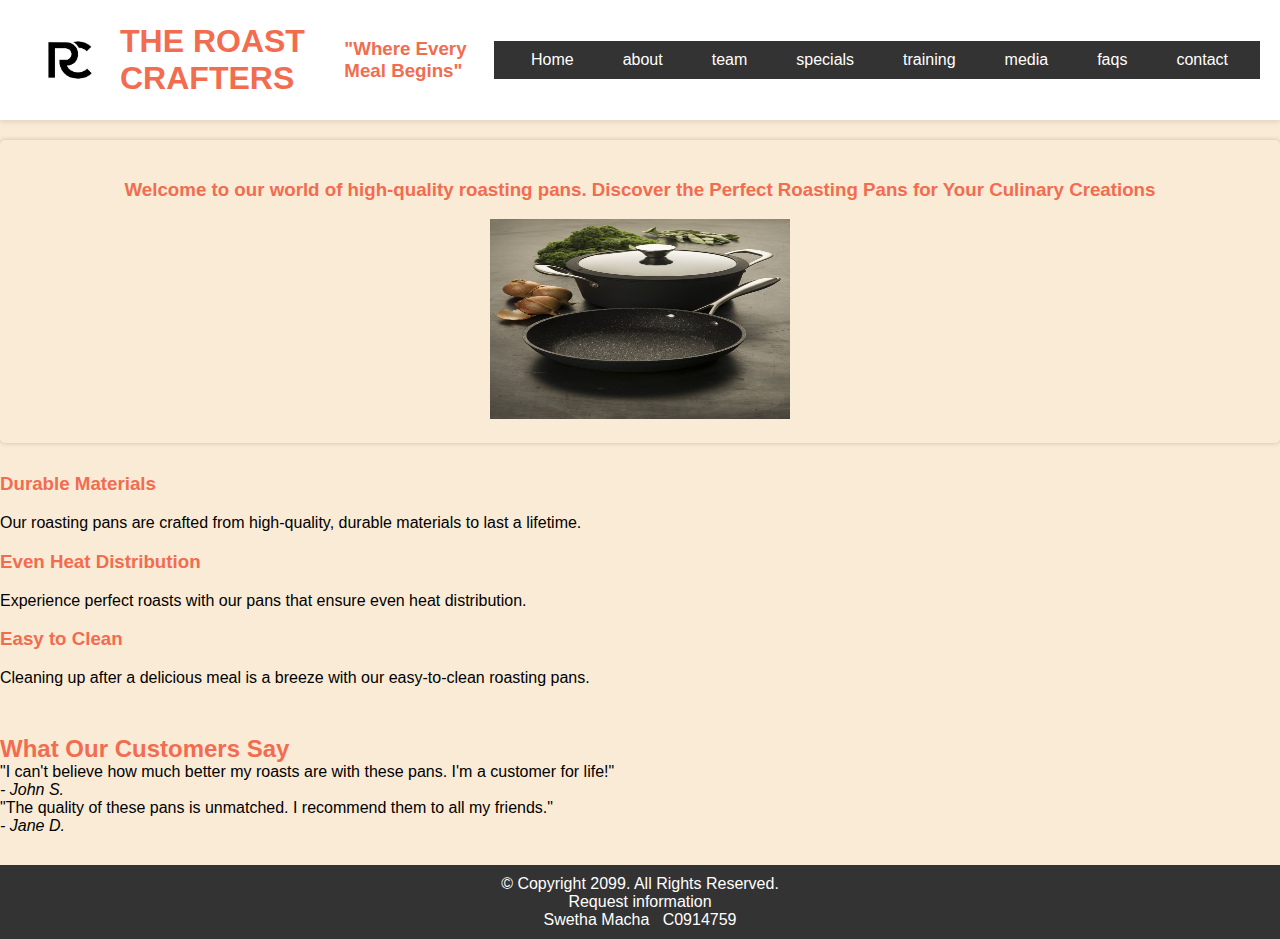
<file: index.html>
<!DOCTYPE html>
<!-- Created by [Swetha Macha], Student Number: [C0914759] -->
<html lang="en">
<head>
    <meta charset="UTF-8">
    <meta name="viewport" content="width=device-width, initial-scale=1.0">
    <title>Your Roasting Pans</title>
    <link rel="stylesheet" href="CSS/index.css"> <!-- Link to your CSS file for styling -->
</head>

<body>
 
    <header>
        <div class="logo-container">
            <a href="index.html">
                <img src="Images/rc.jpeg" alt="Roast Crafters Logo">
            </a>
        </div>
        <h1>THE ROAST CRAFTERS</h1>
		<h3>"Where Every Meal Begins"</h3>
       
        <nav>
            <ul class="horizontal-menu">
                <li><a href="index.html">Home</a></li>
				<li><a href="about.html">about</a></li>
                <li><a href="team.html">team</a></li>
				<li><a href="specials.html">specials</a></li>
				<li><a href="training.html">training</a></li>
				<li><a href="media.html">media</a></li>
				<li><a href="faqs.html">faqs</a></li>
                <li><a href="contact.html">contact</a></li>
            </ul>
        </nav>
    </header>
    
	    <main>
        <h3>Welcome to our world of high-quality roasting pans. Discover the Perfect Roasting Pans for Your Culinary Creations</h3>
		
        
        <img src="Images/cooker.jpg" alt="Roasting Pan" width="300" height="200">
        </main>
    <section class="hero">
       
        
        
    </section>
	

    <section class="features">
        <div class="feature">
            
            <h3>Durable Materials</h3>
            <p>Our roasting pans are crafted from high-quality, durable materials to last a lifetime.</p>
        </div>
        <div class="feature">
            
            <h3>Even Heat Distribution</h3>
            <p>Experience perfect roasts with our pans that ensure even heat distribution.</p>
        </div>
        <div class="feature">
          
            <h3>Easy to Clean</h3>
            <p>Cleaning up after a delicious meal is a breeze with our easy-to-clean roasting pans.</p>
        </div>
    </section>
<br>
    <section class="testimonials">
        <h2>What Our Customers Say</h2>
        <div class="testimonial">
            <p>"I can't believe how much better my roasts are with these pans. I'm a customer for life!"</p>
            <p><em>- John S.</em></p>
        </div>
        <div class="testimonial">
            <p>"The quality of these pans is unmatched. I recommend them to all my friends."</p>
            <p><em>- Jane D.</em></p>
        </div>
    </section>

    <footer>
    <p>
        &copy; Copyright 2099. All Rights Reserved.<br>
        <a href="mailto:info@roastcrafters.com">Request information</a><br>
        Swetha Macha&nbsp;&nbsp; C0914759
    </p>
</footer>
</body>
</html>
</file>
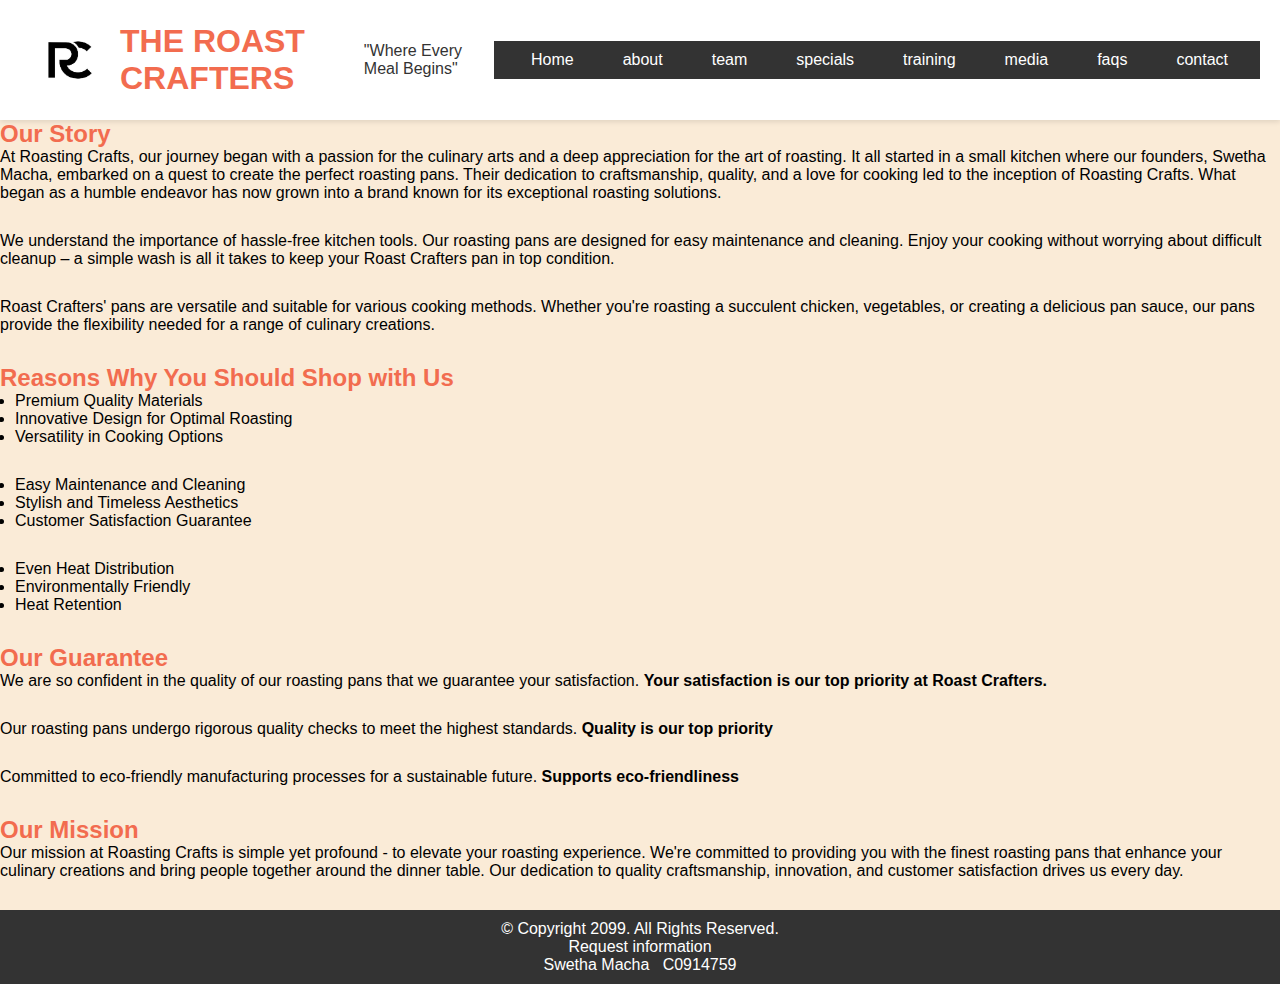
<file: about.html>
<!DOCTYPE html>
<!-- Created by [Swetha Macha], Student Number: [C0914759] -->
<html lang="en">
<head>
    <meta charset="UTF-8">
    <meta name="viewport" content="width=device-width, initial-scale=1.0">
    <link rel="stylesheet" href="CSS/about.css">
    <title>About Us - Roast Crafters</title>
</head>
<body>
    <header>
        <div class="logo-container">
            <a href="index.html">
                <img src="Images/rc.jpeg" alt="Roast Crafters Logo">
            </a>
        </div>
        <h1>THE ROAST CRAFTERS</h1>
		<caption>"Where Every Meal Begins"</caption>
       
        <nav>
            <ul class="horizontal-menu">
                <li><a href="index.html">Home</a></li>
				<li><a href="about.html">about</a></li>
                <li><a href="team.html">team</a></li>
				<li><a href="specials.html">specials</a></li>
				<li><a href="training.html">training</a></li>
				<li><a href="media.html">media</a></li>
				<li><a href="faqs.html">faqs</a></li>
                <li><a href="contact.html">contact</a></li>
            </ul>
        </nav>
    </header>

    

    

        <section class="viewport-mobile">
            <h2>Our Story</h2>
            <p>
            
                At Roasting Crafts, our journey began with a passion for the culinary arts and a deep appreciation for the art of roasting. It all started in a small kitchen where our founders, Swetha Macha, embarked on a quest to create the perfect roasting pans. Their dedication to craftsmanship, quality, and a love for cooking led to the inception of Roasting Crafts. What began as a humble endeavor has now grown into a brand known for its exceptional roasting solutions.
                        </p>
        </section>

        <section class="viewport-tablet">
       
            <p>We understand the importance of hassle-free kitchen tools. Our roasting pans are designed for easy maintenance and cleaning. Enjoy your cooking without worrying about difficult cleanup – a simple wash is all it takes to keep your Roast Crafters pan in top condition.</p>
        </section>

        <section class="viewport-desktop">
         
            <p>Roast Crafters' pans are versatile and suitable for various cooking methods. Whether you're roasting a succulent chicken, vegetables, or creating a delicious pan sauce, our pans provide the flexibility needed for a range of culinary creations.</p>
        </section>

        <section class="viewport-mobile">
            <h2> Reasons Why You Should Shop with Us</h2>
           
                <li>Premium Quality Materials</li>
                <li>Innovative Design for Optimal Roasting</li>
                <li>Versatility in Cooking Options</li>
          
            
        </section>

        <section class="viewport-tablet">
           
                <li>Easy Maintenance and Cleaning</li>
                <li>Stylish and Timeless Aesthetics</li>
                <li>Customer Satisfaction Guarantee</li>
           
        </section>

        <section class="viewport-desktop">
        
        
                <li>Even Heat Distribution</li>
                <li>Environmentally Friendly</li>
                <li>Heat Retention</li>
               
            
        </section>

        <section class="viewport-mobile">
            <h2>Our Guarantee</h2>
            <p>We are so confident in the quality of our roasting pans that we guarantee your satisfaction. <strong>Your satisfaction is our top priority at Roast Crafters.</strong></p>
        </section>

        <section class="viewport-tablet">
         
            <p> Our roasting pans undergo rigorous quality checks to meet the highest standards. <strong>Quality is our top priority</strong></p>
        </section>

        <section class="viewport-desktop">
        
            <p> Committed to eco-friendly manufacturing processes for a sustainable future. <strong>Supports eco-friendliness</strong></p>
        </section>
    </div>

    
    <section class="about-content">
   

        <h2>Our Mission</h2>
        <p>
            Our mission at Roasting Crafts is simple yet profound - to elevate your roasting experience. We're committed to providing you with the finest roasting pans that enhance your culinary creations and bring people together around the dinner table. Our dedication to quality craftsmanship, innovation, and customer satisfaction drives us every day.


        </p>
    </section>

     <footer>
    <p>
        &copy; Copyright 2099. All Rights Reserved.<br>
        <a href="mailto:info@roastcrafters.com">Request information</a><br>
        Swetha Macha&nbsp;&nbsp; C0914759
    </p>
</footer>
</body>
</html>
</file>
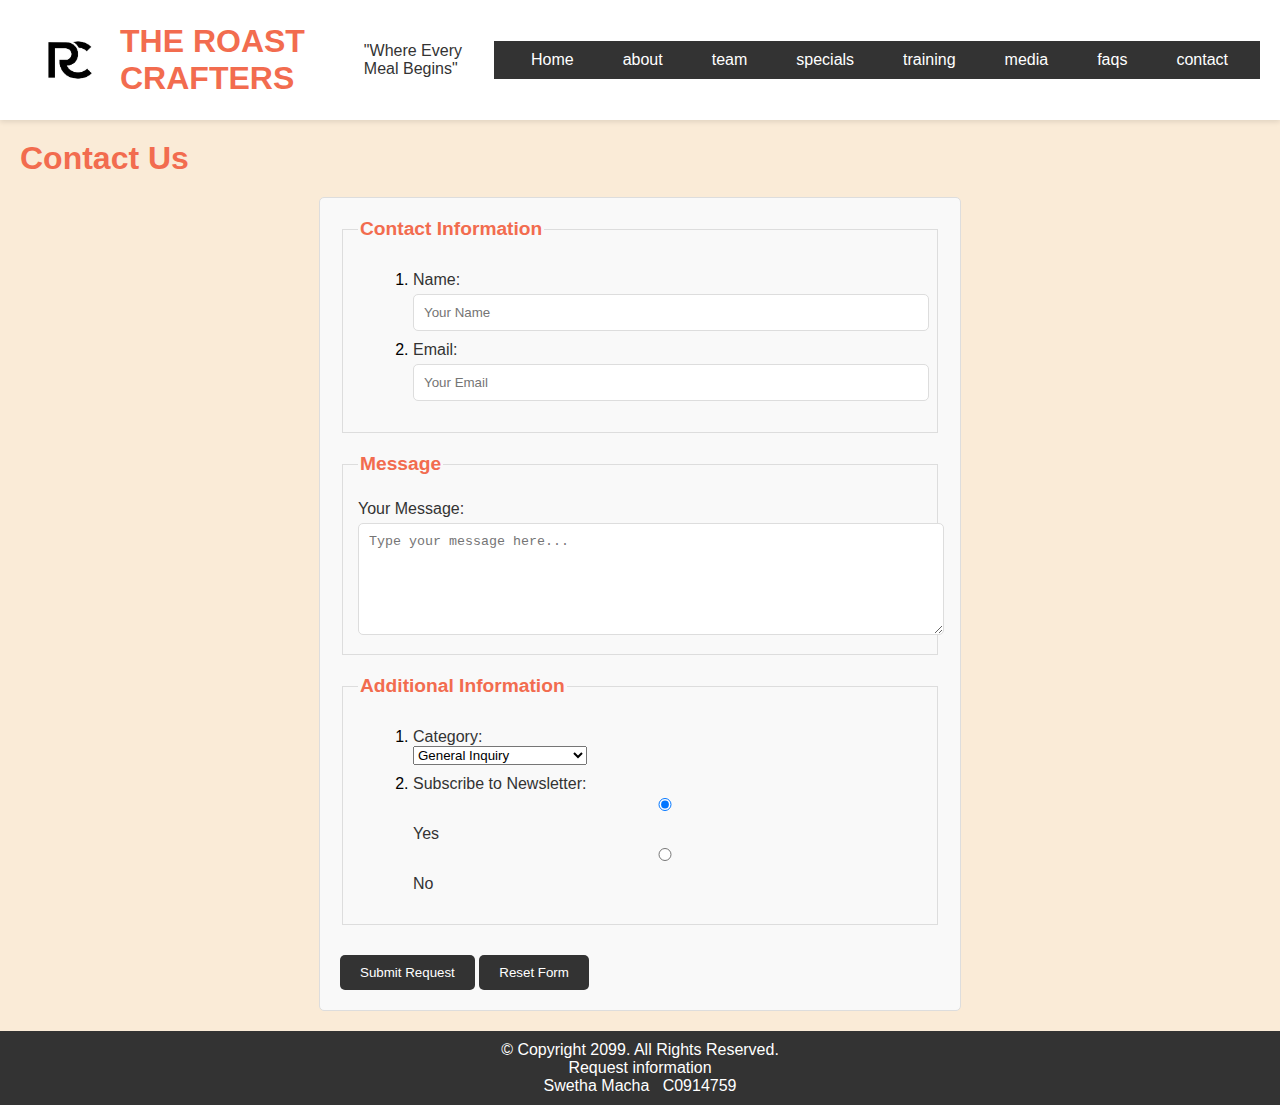
<file: contact.html>
<!DOCTYPE html>
<!-- Created by [Swetha Macha], Student Number: [C0914759] -->
<html lang="en">
<head>
    <meta charset="UTF-8">
    <meta name="viewport" content="width=device-width, initial-scale=1.0">
    <link rel="stylesheet" href="CSS/contact.css">
    <title>Contact Us - Roast Crafters</title>
</head>
<body>
    <header>
        <div class="logo-container">
            <a href="index.html">
                <img src="Images/rc.jpeg" alt="Roast Crafters Logo">
            </a>
        </div>
        <h1>THE ROAST CRAFTERS</h1>
		<caption>"Where Every Meal Begins"</caption>
       
		
        <nav>
            <ul class="horizontal-menu">
                <li><a href="index.html">Home</a></li>
				<li><a href="about.html">about</a></li>
                <li><a href="team.html">team</a></li>
				<li><a href="specials.html">specials</a></li>
				<li><a href="training.html">training</a></li>
				<li><a href="media.html">media</a></li>
				<li><a href="faqs.html">faqs</a></li>
                <li><a href="contact.html">contact</a></li>
            </ul>
        </nav>
    </header>

    <div class="main-content">
        <h1>Contact Us</h1>

        <form action="#" method="post">
            <fieldset>
                <legend>Contact Information</legend>
                <ol>
                    <li>
                        <label for="name">Name:</label>
                        <input type="text" id="name" name="name" placeholder="Your Name" required>
                    </li>
                    <li>
                        <label for="email">Email:</label>
                        <input type="email" id="email" name="email" placeholder="Your Email" required>
                    </li>
                  
                </ol>
            </fieldset>

            <fieldset>
                <legend>Message</legend>
                <label for="message">Your Message:</label>
                <textarea id="message" name="message" placeholder="Type your message here..." rows="6" required></textarea>
            </fieldset>

            <fieldset>
                <legend>Additional Information</legend>
                <ol>
                    <li>
                        <label for="category">Category:</label>
                        <select id="category" name="category" required>
                            <option value="general">General Inquiry</option>
                            <option value="support">Technical Support</option>
                            <option value="partnership">Partnership Opportunities</option>
                        </select>
                    </li>
                    <li>
                        <label>Subscribe to Newsletter:</label>
                        <input type="radio" id="subscribeYes" name="subscribe" value="yes" checked>
                        <label for="subscribeYes">Yes</label>
                        <input type="radio" id="subscribeNo" name="subscribe" value="no">
                        <label for="subscribeNo">No</label>
                    </li>
                </ol>
            </fieldset>

            <div class="form-buttons">
                <button type="submit">Submit Request</button>
                <button type="reset">Reset Form</button>
            </div>
        </form>

    </div>
    

    

    <footer>
    <p>
        &copy; Copyright 2099. All Rights Reserved.<br>
        <a href="mailto:info@roastcrafters.com">Request information</a><br>
        Swetha Macha&nbsp;&nbsp; C0914759
    </p>
</footer>
</body>
</html>
</file>
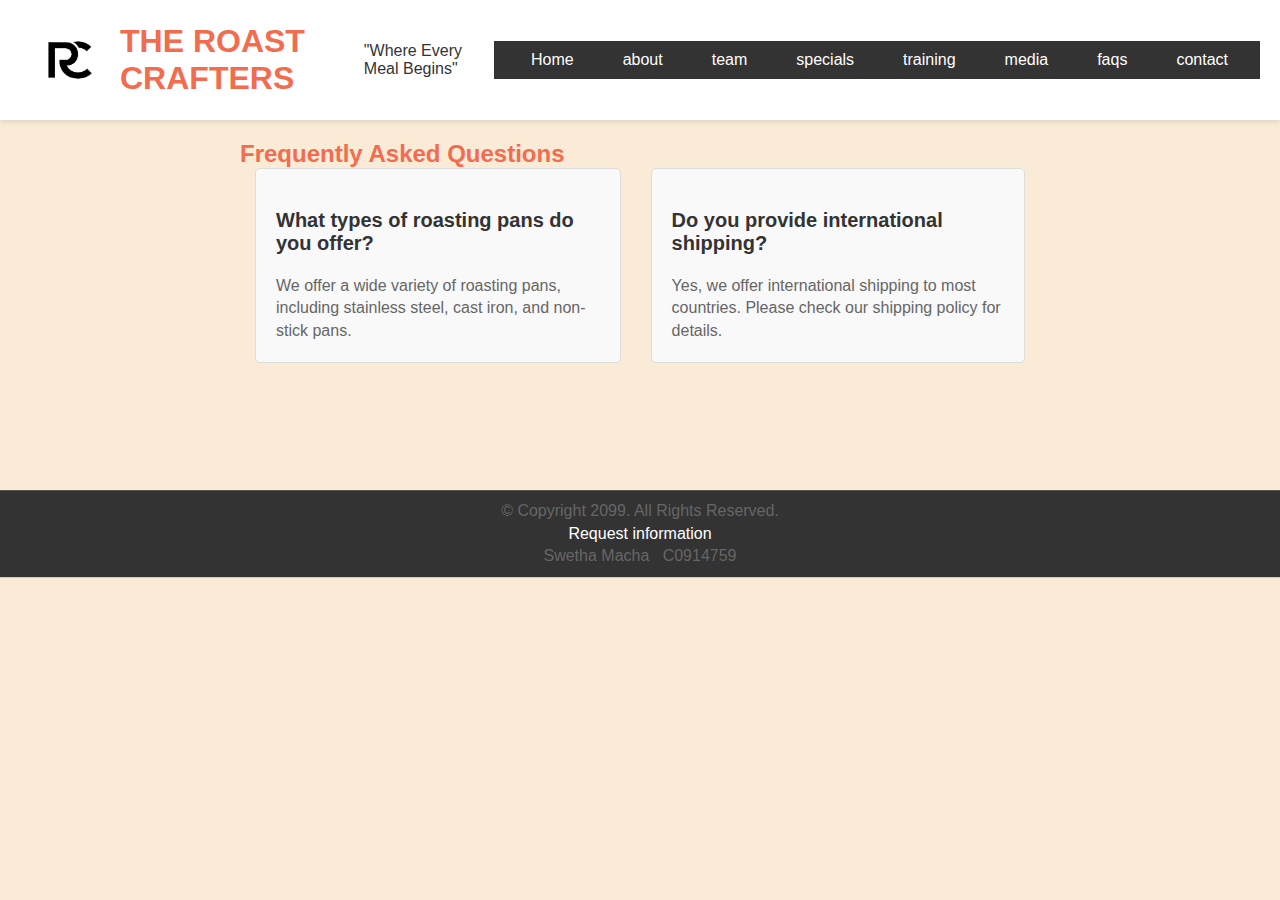
<file: faqs.html>
<!DOCTYPE html>
<!-- Created by [Swetha Macha], Student Number: [C0914759] -->
<html lang="en">
<head>
    <meta charset="UTF-8">
    <meta name="viewport" content="width=device-width, initial-scale=1.0">
    <link rel="stylesheet" href="CSS/faqs.css">
    <title>FAQs - Roast Crafters</title>
</head>
<body>
   
		 <header>
            <div class="logo-container">
                <a href="index.html">
                    <img src="Images/rc.jpeg" alt="Roast Crafters Logo">
                </a>
            </div>
        <h1>THE ROAST CRAFTERS</h1>
		<caption>"Where Every Meal Begins"</caption>
        
		  
        <nav>
            <ul class="horizontal-menu">
                <li><a href="index.html">Home</a></li>
				<li><a href="about.html">about</a></li>
                <li><a href="team.html">team</a></li>
				<li><a href="specials.html">specials</a></li>
				<li><a href="training.html">training</a></li>
				<li><a href="media.html">media</a></li>
				<li><a href="faqs.html">faqs</a></li>
                <li><a href="contact.html">contact</a></li>
            </ul>
        </nav>
    </header>

    
    
    

    <section class="faq-section">
        <h2>Frequently Asked Questions</h2>
        <ul class="faq-list">
            <li>
                <h3>What types of roasting pans do you offer?</h3>
                <p>We offer a wide variety of roasting pans, including stainless steel, cast iron, and non-stick pans.</p>
            </li>

            <li>
                <h3>Do you provide international shipping?</h3>
                <p>Yes, we offer international shipping to most countries. Please check our shipping policy for details.</p>
				</section>
 <footer>
    <p>
        &copy; Copyright 2099. All Rights Reserved.<br>
        <a href="mailto:info@roastcrafters.com">Request information</a><br>
        Swetha Macha&nbsp;&nbsp; C0914759
    </p>
</footer>
</file>
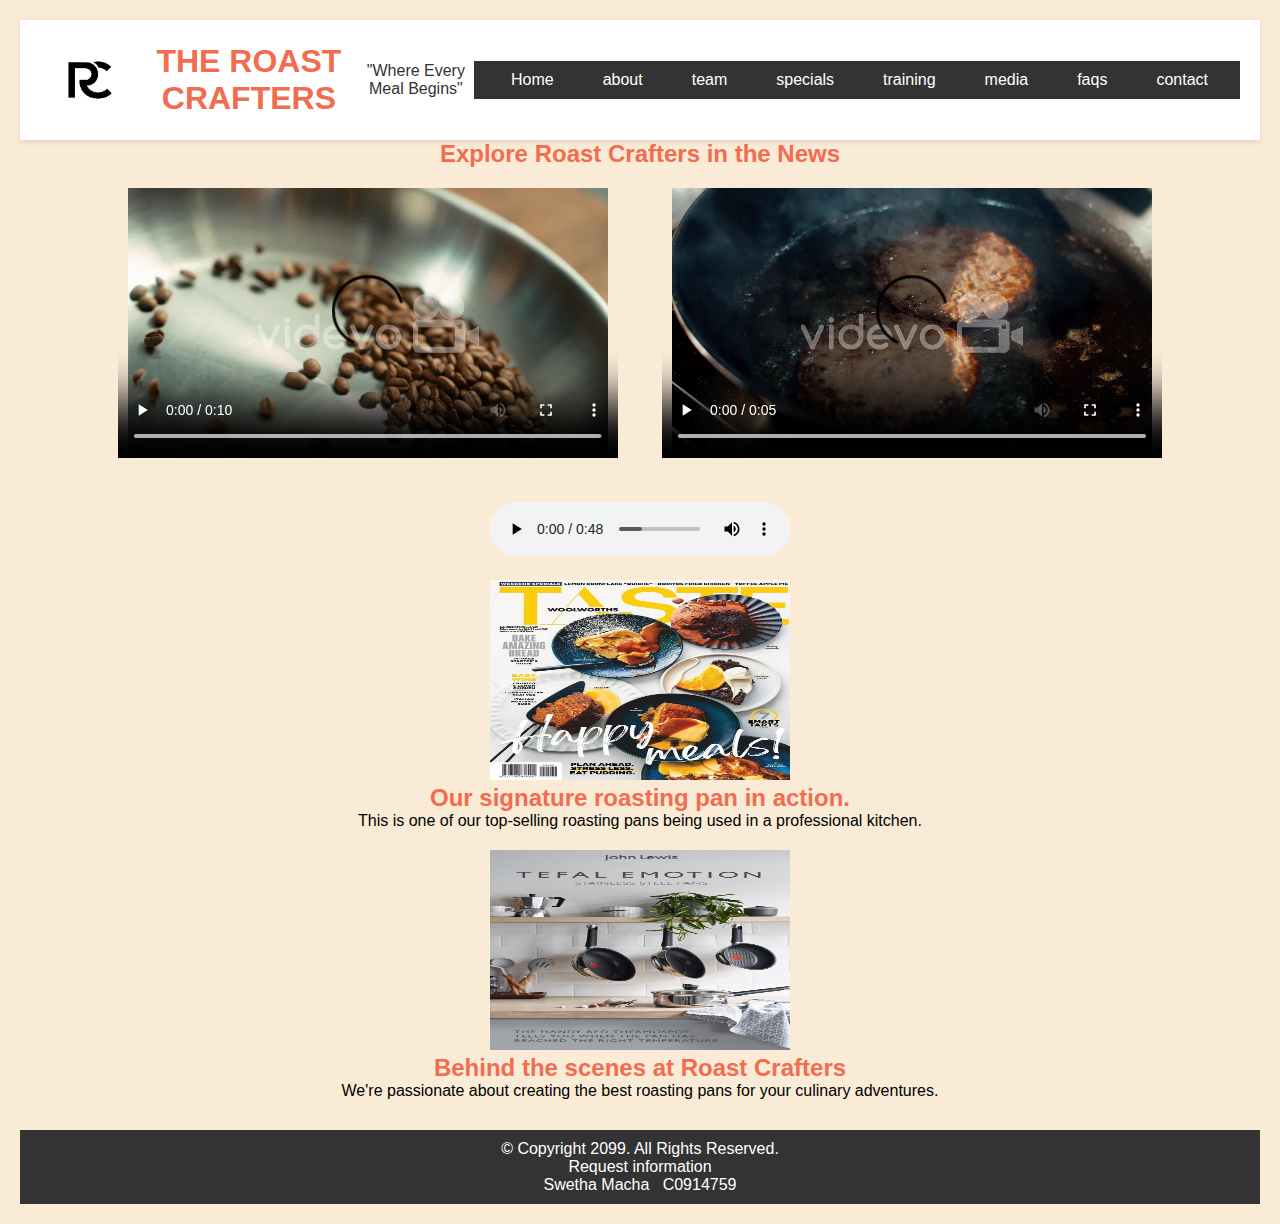
<file: media.html>
<!DOCTYPE html>
<!-- Created by [Swetha Macha], Student Number: [C0914759] -->
<html lang="en">
<head>
    <meta charset="UTF-8">
    <meta name="viewport" content="width=device-width, initial-scale=1.0">
    <link rel="stylesheet" href="CSS/media.css">
    <title>Media - Roast Crafters</title>
    
</head>
<body>
    <header>
        <div class="logo-container">
            <a href="index.html">
                <img src="Images/rc.jpeg" alt="Roast Crafters Logo">
            </a>
        </div>
    <h1>THE ROAST CRAFTERS</h1>
		<caption>"Where Every Meal Begins"</caption>
		  
        <nav>
            <ul class="horizontal-menu">
                <li><a href="index.html">Home</a></li>
				<li><a href="about.html">about</a></li>
                <li><a href="team.html">team</a></li>
				<li><a href="specials.html">specials</a></li>
				<li><a href="training.html">training</a></li>
				<li><a href="media.html">media</a></li>
				<li><a href="faqs.html">faqs</a></li>
                <li><a href="contact.html">contact</a></li>
            </ul>
        </nav>
    </header>
    <h2>Explore Roast Crafters in the News</h2>
    <video width="500" height="270" controls>
        <source src="Images/roasting.mp4" type="video/mp4">
        Your browser does not support the video tag.
    </video>
    <video width="500" height="270" controls>
        <source src="Images/rp.mp4" type="video/mp4">
        Your browser does not support the video tag.
    </video>

    <audio controls>
        <source src="Images/r.mp3" type="audio/mp3">
        Your browser does not support the audio tag.
    </audio>
   
    <section class="media-content">
        <!-- You can add your media content here -->
        <article class="media-article">
            <img src="Images/magazine.jpg" alt="Media Image 1" width="300" height="200">
            <h2>Our signature roasting pan in action.</h2>
            <p>This is one of our top-selling roasting pans being used in a professional kitchen.</p>
        </article>

        <article class="media-article">
            <img src="Images/panmag.jpg" alt="Media Image 2" width="300" height="200">
            <h2> Behind the scenes at Roast Crafters</h2>
            <p> We're passionate about creating the best roasting pans for your culinary adventures.</p>
        </article>

        <!-- Add more media articles as needed -->
    </section>

    <footer>
        <p>
            &copy; Copyright 2099. All Rights Reserved.<br>
            <a href="mailto:info@roastcrafters.com">Request information</a><br>
            Swetha Macha&nbsp;&nbsp; C0914759
        </p>
    </footer>
</body>
</html>
</file>
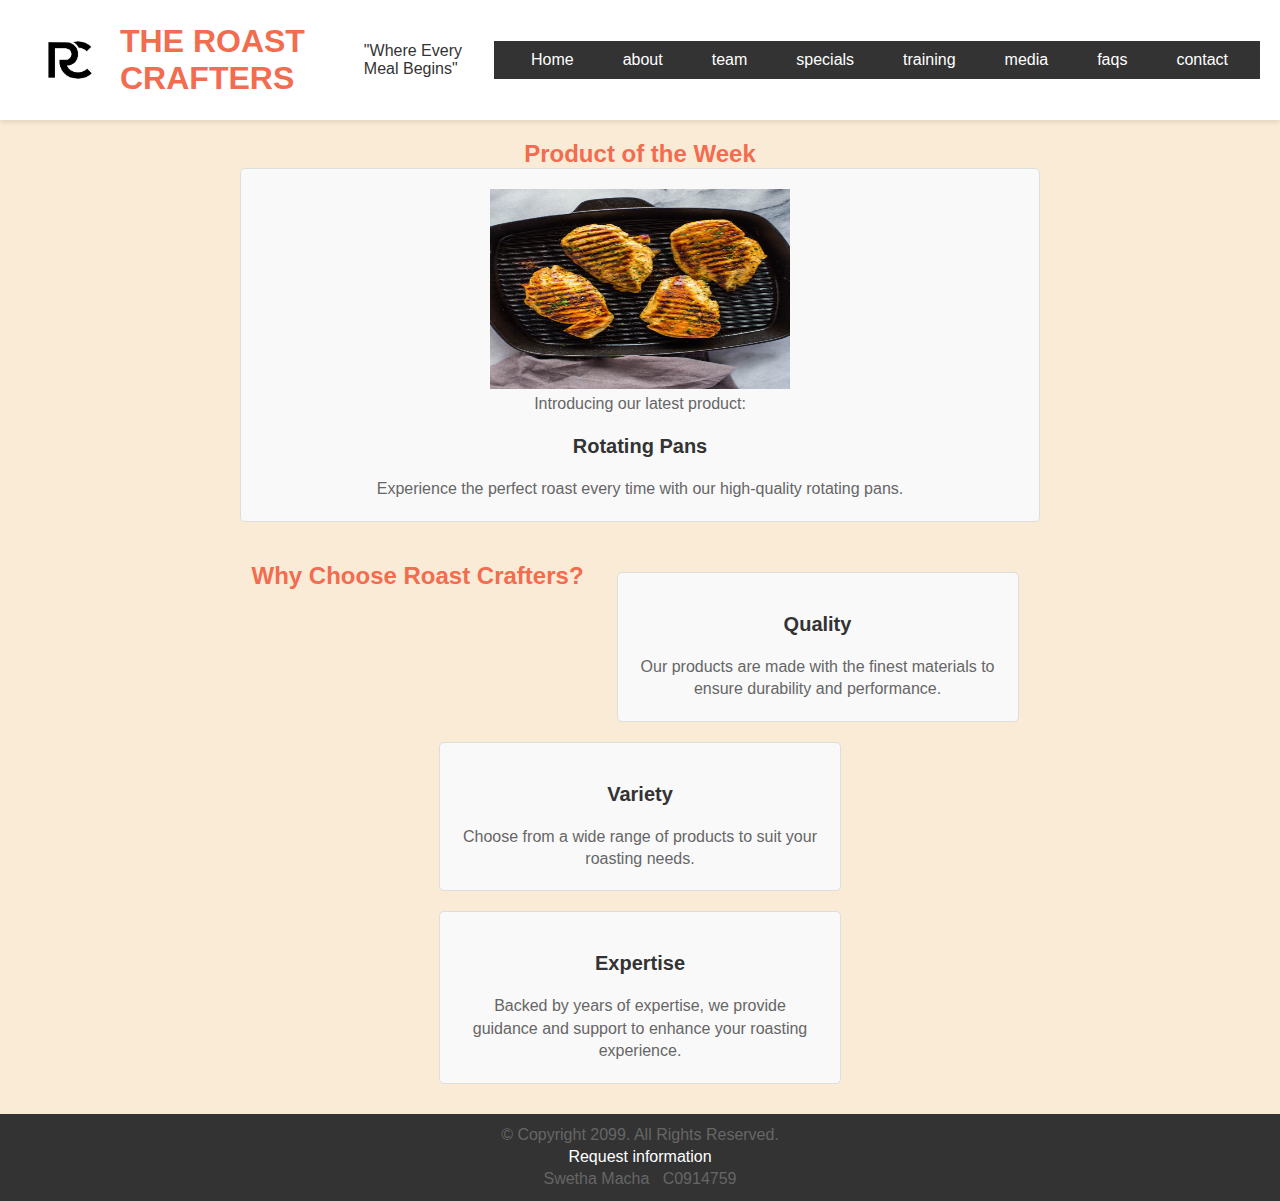
<file: specials.html>
<!DOCTYPE html>
<!-- Created by [Swetha Macha], Student Number: [C0914759] -->
<html lang="en">
<head>
    <meta charset="UTF-8">
    <meta name="viewport" content="width=device-width, initial-scale=1.0">
    <link rel="stylesheet" href="CSS/specials.css">
    <title>Specials - Roast Crafters</title>
</head>
<body>
    <header>
        <div class="logo-container">
            <a href="index.html">
                <img src="Images/rc.jpeg" alt="Roast Crafters Logo">
            </a>
        </div>
        <h1>THE ROAST CRAFTERS</h1>
		<caption>"Where Every Meal Begins"</caption>
       
        <nav>
            <ul class="horizontal-menu">
                <li><a href="index.html">Home</a></li>
				<li><a href="about.html">about</a></li>
                <li><a href="team.html">team</a></li>
				<li><a href="specials.html">specials</a></li>
				<li><a href="training.html">training</a></li>
				<li><a href="media.html">media</a></li>
				<li><a href="faqs.html">faqs</a></li>
                <li><a href="contact.html">contact</a></li>
            </ul>
        </nav>
    </header>

    

    <section class="product-of-the-week">
        <h2>Product of the Week</h2>
        <div class="product">
            <img src="Images/fish.jpeg" alt="Product of the Week" width="300" height="200">
            <p>Introducing our latest product:</p>
            <h3>Rotating Pans</h3>
            <p>Experience the perfect roast every time with our high-quality rotating pans.</p>
        </div>
    </section>

    <section class="reasons-to-buy">
        <h2>Why Choose Roast Crafters?</h2>
        <div class="reason">
           <h3>Quality</h3>
            <p>Our products are made with the finest materials to ensure durability and performance.</p>
        </div>
           <div class="reason">
           <h3>Variety</h3>
            <p>Choose from a wide range of products to suit your roasting needs.</p>
        </div>

        <div class="reason">
            
            <h3>Expertise</h3>
            <p>Backed by years of expertise, we provide guidance and support to enhance your roasting experience.</p>
        </div>

        
    </section>
<footer>
    <p>
        &copy; Copyright 2099. All Rights Reserved.<br>
        <a href="mailto:info@roastcrafters.com">Request information</a><br>
        Swetha Macha&nbsp;&nbsp; C0914759
    </p>
</footer>
</body>
</html>
</file>
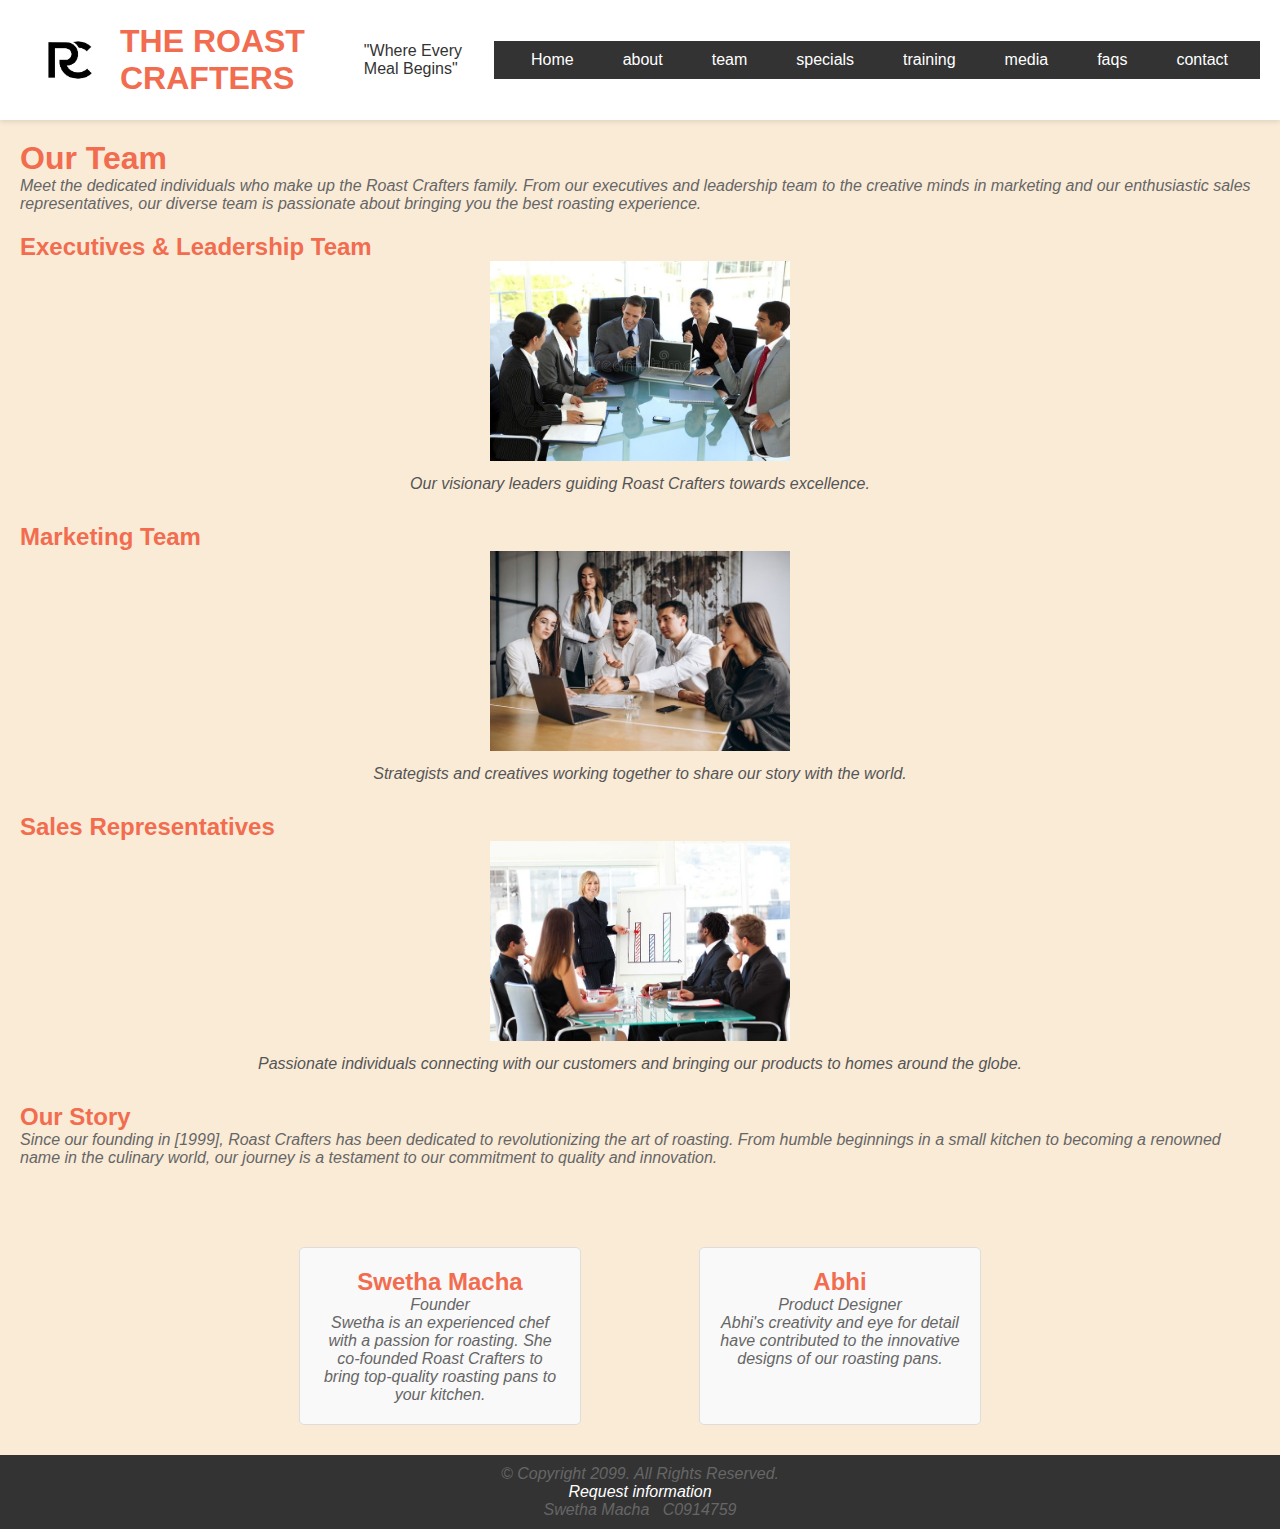
<file: team.html>
<!DOCTYPE html>
<!-- Created by [Swetha Macha], Student Number: [C0914759] -->
<html lang="en">
<head>
    <meta charset="UTF-8">
    <meta name="viewport" content="width=device-width, initial-scale=1.0">
    <link rel="stylesheet" href="CSS/team.css">
    <title>Our Team - Roast Crafters</title>
</head>
<body>
    <header>
        <div class="logo-container">
            <a href="index.html">
                <img src="Images/rc.jpeg" alt="Roast Crafters Logo">
            </a>
        </div>
        <h1>THE ROAST CRAFTERS</h1>
		<caption>"Where Every Meal Begins"</caption>
        
        <nav>
            <ul class="horizontal-menu">
                <li><a href="index.html">Home</a></li>
				<li><a href="about.html">about</a></li>
                <li><a href="team.html">team</a></li>
				<li><a href="specials.html">specials</a></li>
				<li><a href="training.html">training</a></li>
				<li><a href="media.html">media</a></li>
				<li><a href="faqs.html">faqs</a></li>
                <li><a href="contact.html">contact</a></li>
            </ul>
        </nav>
    </header>

    <div class="main-content">
        <article>
            <h1>Our Team</h1>
            <p>Meet the dedicated individuals who make up the Roast Crafters family. From our executives and leadership team to the creative minds in marketing and our enthusiastic sales representatives, our diverse team is passionate about bringing you the best roasting experience.</p>
        </article>

        <section>
            <h2>Executives & Leadership Team</h2>
            <figure>
                <img src="Images/executive.jpeg" alt="Executive Team"width="300" height="200">
                <figcaption>Our visionary leaders guiding Roast Crafters towards excellence.</figcaption>
            </figure>
        </section>

        <section>
            <h2>Marketing Team</h2>
            <figure>
                <img src="Images/market.jpeg" alt="Marketing Team"width="300" height="200">
                <figcaption>Strategists and creatives working together to share our story with the world.</figcaption>
            </figure>
        </section>

        <section>
            <h2>Sales Representatives</h2>
            <figure>
                <img src="Images/sales.jpeg" alt="Sales Team"width="300" height="200">
                <figcaption>Passionate individuals connecting with our customers and bringing our products to homes around the globe.</figcaption>
            </figure>
        </section>
        <section>
            <h2>Our Story</h2>
            <p>Since our founding in [1999], Roast Crafters has been dedicated to revolutionizing the art of roasting. From humble beginnings in a small kitchen to becoming a renowned name in the culinary world, our journey is a testament to our commitment to quality and innovation.</p>
        </section>

        <!-- Add more sections for different teams as needed -->

    </div>

    <section class="team-members">
        <div class="team-member">
           
            <h2>Swetha Macha</h2>
			<p>Founder</p>
			 <p>Swetha is an experienced chef with a passion for roasting. She co-founded Roast Crafters to bring top-quality roasting pans to your kitchen.</p>

            
        </div>

        <div class="team-member">
           
            <h2>Abhi</h2>
            <p>Product Designer</p>
			<p>Abhi's creativity and eye for detail have contributed to the innovative designs of our roasting pans.</p>
        </div>

        
    </section>

    <footer>
    <p>
        &copy; Copyright 2099. All Rights Reserved.<br>
        <a href="mailto:info@roastcrafters.com">Request information</a><br>
        Swetha Macha&nbsp;&nbsp; C0914759
    </p>
</footer>
</body>
</html>
</file>
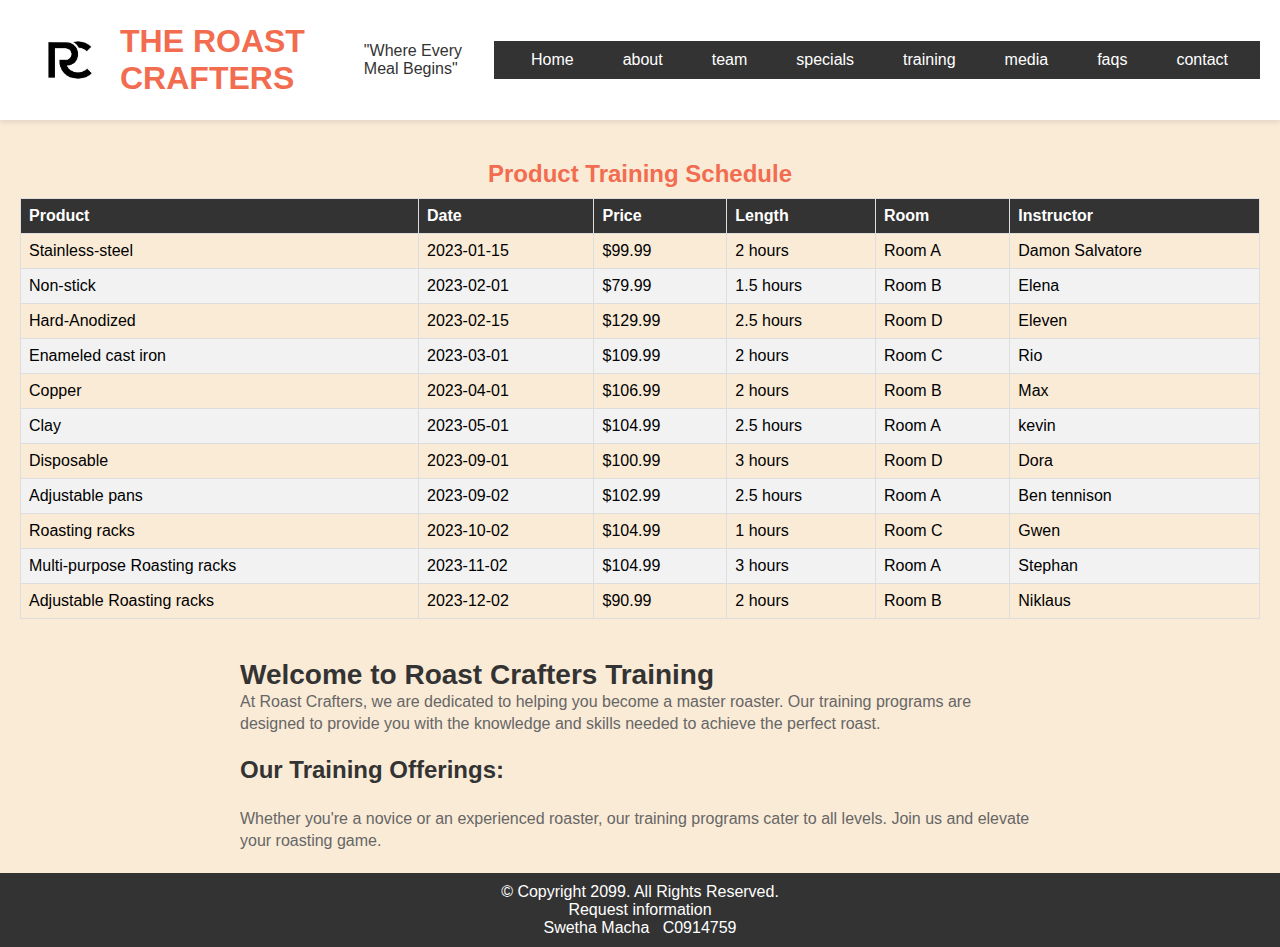
<file: training.html>
<!DOCTYPE html>
<!-- Created by [Swetha Macha], Student Number: [C0914759] -->
<html lang="en">
<head>
    <meta charset="UTF-8">
    <meta name="viewport" content="width=device-width, initial-scale=1.0">
    <link rel="stylesheet" href="CSS/training.css">
    <title>Training - Roast Crafters</title>
</head>
<body>
    <header>
        <div class="logo-container">
            <a href="index.html">
                <img src="Images/rc.jpeg" alt="Roast Crafters Logo">
            </a>
        </div>
        <h1>THE ROAST CRAFTERS</h1>
		<caption>"Where Every Meal Begins"</caption>
        
        <nav>
            <ul class="horizontal-menu">
                <li><a href="index.html">Home</a></li>
				<li><a href="about.html">about</a></li>
                <li><a href="team.html">team</a></li>
				<li><a href="specials.html">specials</a></li>
				<li><a href="training.html">training</a></li>
				<li><a href="media.html">media</a></li>
				<li><a href="faqs.html">faqs</a></li>
                <li><a href="contact.html">contact</a></li>
            </ul>
        </nav>
    </header>

    <div class="main-content">
      

        <table id="training-table">
            <caption>Product Training Schedule</caption>
            <thead>
                <tr>
                    <th>Product</th>
                    <th>Date</th>
                    <th>Price</th>
                    <th>Length</th>
                    <th>Room</th>
                    <th>Instructor</th>
                </tr>
            </thead>
            <tbody>
                <!-- Add rows of training schedule data here -->
                <tr>
                    <td>Stainless-steel</td>
                    <td>2023-01-15</td>
                    <td>$99.99</td>
                    <td>2 hours</td>
                    <td>Room A</td>
                    <td>Damon Salvatore</td>
                </tr>
                <tr>
                    <td>Non-stick</td>
                    <td>2023-02-01</td>
                    <td>$79.99</td>
                    <td>1.5 hours</td>
                    <td>Room B</td>
                    <td>Elena</td>
                </tr>
                <tr>
                    <td>Hard-Anodized</td>
                    <td>2023-02-15</td>
                    <td>$129.99</td>
                    <td>2.5 hours</td>
                    <td>Room D</td>
                    <td>Eleven</td>
                </tr>
                <tr>
                    <td>Enameled cast iron</td>
                    <td>2023-03-01</td>
                    <td>$109.99</td>
                    <td>2 hours</td>
                    <td>Room C</td>
                    <td>Rio</td>
                </tr>
                <tr>
                    <td>Copper</td>
                    <td>2023-04-01</td>
                    <td>$106.99</td>
                    <td>2 hours</td>
                    <td>Room B</td>
                    <td>Max</td>
                </tr>
                <tr>
                    <td>Clay</td>
                    <td>2023-05-01</td>
                    <td>$104.99</td>
                    <td>2.5 hours</td>
                    <td>Room A</td>
                    <td>kevin</td>
                </tr>
                <tr>
                    <td>Disposable</td>
                    <td>2023-09-01</td>
                    <td>$100.99</td>
                    <td>3 hours</td>
                    <td>Room D</td>
                    <td>Dora</td>
                </tr>
                <tr>
                    <td>Adjustable pans</td>
                    <td>2023-09-02</td>
                    <td>$102.99</td>
                    <td>2.5 hours</td>
                    <td>Room A</td>
                    <td>Ben tennison</td>
                </tr>
                <tr>
                    <td>Roasting racks</td>
                    <td>2023-10-02</td>
                    <td>$104.99</td>
                    <td>1 hours</td>
                    <td>Room C</td>
                    <td>Gwen</td>
                </tr>
                <tr>
                    <td>Multi-purpose Roasting racks</td>
                    <td>2023-11-02</td>
                    <td>$104.99</td>
                    <td>3 hours</td>
                    <td>Room A</td>
                    <td>Stephan</td>
                </tr>
                <tr>
                    <td>Adjustable Roasting racks</td>
                    <td>2023-12-02</td>
                    <td>$90.99</td>
                    <td>2 hours</td>
                    <td>Room B</td>
                    <td>Niklaus</td>
                </tr>
                <!-- Add more rows as needed -->
            </tbody>
        </table>

        <!-- Additional content of your choice -->

    </div>

    <section class="training-content">
        <h2>Welcome to Roast Crafters Training</h2>
        <p>
            At Roast Crafters, we are dedicated to helping you become a master roaster. Our training programs are designed to provide you with the knowledge and skills needed to achieve the perfect roast.
        </p>

        <h3>Our Training Offerings:</h3>
       

        <p>
            Whether you're a novice or an experienced roaster, our training programs cater to all levels. Join us and elevate your roasting game.
        </p>
    </section>

<footer>
    <p>
        &copy; Copyright 2099. All Rights Reserved.<br>
        <a href="mailto:info@roastcrafters.com">Request information</a><br>
        Swetha Macha&nbsp;&nbsp; C0914759
    </p>
</footer>
</body>
</html>
</file>
<file: CSS/index.css>
main {
    display: block;
    text-align: center;
    margin: 20px 0;
    padding: 20px;
    border-radius: 5px;
    box-shadow: 0 0 5px rgba(0, 0, 0, 0.2);
}
.main-content {
    padding: 20px;
}

header {
    background-color: #fff; /* Set your desired background color */
    box-shadow: 0 2px 5px rgba(0, 0, 0, 0.1); /* Add a subtle shadow for depth */
    padding: 10px 20px;
    display: flex;
    justify-content: space-between;
    align-items: center;
    color: #333;
}
body {
    margin: 0;
    padding: 0;
    font-family: 'Arial', sans-serif;
    background-color: antiquewhite;
}
body, h1, h2, p, ul, li {
    margin: 0;
    padding: 0;
}
h1 {
    color: #f26c4f;
}
h2 {
  color: #f26c4f;
}
h3 {
    color: #f26c4f;
}
.container {
    max-width: 1200px;
    margin: 0 auto;
    padding: 20px;
}
.logo-container {
    max-width: 100px; /* Set the maximum width for your small logo */
}

.logo-container img {
    width: 100%;
    height: auto;
    display: block;
}
nav a.active {
    font-weight: bold; /* Set your desired font weight for the active link */
    color: #ff9900; /* Set your desired text color for the active link */
}
nav {
    background-color: #444;
}
ul {
    list-style: none;
    display: flex;
    justify-content: center;
    padding: 10px 0;
}

li {
    margin: 0 15px;
}

a {
    text-decoration: none;
    color: white;
}


nav {
    display: flex;
    justify-content: space-around;
    background-color: #333;
    padding: 10px;
}

nav a {
    color: #fff;
    text-decoration: none;
    padding: 8px 12px;
    border-radius: 5px;
}

nav a:hover {
    background-color: #555;
}

nav a:active {
    background-color: #777;
}

nav a.active {
    font-weight: bold;
    color: #ff9900;
}
.horizontal-menu {
    list-style: none; /* Remove bullet points */
    padding: 0; /* Remove any default padding */
}

.horizontal-menu li {
    display: inline; /* Display list items in a horizontal line */
    margin-right: 10px; /* Add spacing between items, adjust as needed */
}
article {
    margin-bottom: 20px;
}

section {
    margin-bottom: 30px;
}

footer {
    background-color: #333;
    color: white;
    text-align: center;
    padding: 10px 0;
}
</file>
<file: CSS/about.css>
body, h1, h2, p, ul, li {
    margin: 0;
    padding: 0;
}
h1 {
    color: #f26c4f;
}
h2 {
  color: #f26c4f;
}
body {
    margin: 0;
    padding: 0;
    font-family: 'Arial', sans-serif;
    background-color: antiquewhite;
}
.container {
    max-width: 1200px;
    margin: 0 auto;
    padding: 20px;
}
header {
    background-color: #fff; /* Set your desired background color */
    box-shadow: 0 2px 5px rgba(0, 0, 0, 0.1); /* Add a subtle shadow for depth */
    padding: 10px 20px;
    display: flex;
    justify-content: space-between;
    align-items: center;
    color: #333;
}

.logo-container {
    max-width: 100px; /* Set the maximum width for your small logo */
}

.logo-container img {
    width: 100%;
    height: auto;
    display: block;
}
nav a.active {
    font-weight: bold; /* Set your desired font weight for the active link */
    color: #ff9900; /* Set your desired text color for the active link */
}
nav {
    background-color: #444;
}
ul {
    list-style: none;
    display: flex;
    justify-content: center;
    padding: 10px 0;
}

li {
    margin: 0 15px;
}

a {
    text-decoration: none;
    color: white;
}


nav {
    display: flex;
    justify-content: space-around;
    background-color: #333;
    padding: 10px;
}

nav a {
    color: #fff;
    text-decoration: none;
    padding: 8px 12px;
    border-radius: 5px;
}

nav a:hover {
    background-color: #555;
}

nav a:active {
    background-color: #777;
}

nav a.active {
    font-weight: bold;
    color: #ff9900;
}

/* Main content styles */
main {
    display: block;
    text-align: center;
    margin: 20px 0;
    padding: 20px;
    border-radius: 5px;
    box-shadow: 0 0 5px rgba(0, 0, 0, 0.2);
}

.horizontal-menu {
    list-style: none; /* Remove bullet points */
    padding: 0; /* Remove any default padding */
}

.horizontal-menu li {
    display: inline; /* Display list items in a horizontal line */
    margin-right: 10px; /* Add spacing between items, adjust as needed */
}
.main-content {
    padding: 20px;
}

article {
    margin-bottom: 20px;
}

section {
    margin-bottom: 30px;
}

footer {
    background-color: #333;
    color: white;
    text-align: center;
    padding: 10px 0;
}
@media only screen and (max-width: 600px) {
    /* Mobile styles */
    .about-content section {
        margin-bottom: 20px;
    }
}

@media only screen and (min-width: 601px) and (max-width: 1024px) {
    /* Tablet styles */
    .about-content section {
        margin-bottom: 30px;
    }
}

@media only screen and (min-width: 1025px) {
    /* Desktop styles */
    .about-content {
        display: flex;
        flex-wrap: wrap;
        justify-content: space-between;
    }

    .about-content section {
        flex: 0 0 calc(33.33% - 20px);
        margin-bottom: 40px;
    }
}
</file>
<file: CSS/contact.css>
main {
    display: block;
    text-align: center;
    margin: 20px 0;
    padding: 20px;
    border-radius: 5px;
    box-shadow: 0 0 5px rgba(0, 0, 0, 0.2);
}
.main-content {
    padding: 20px;
}

header {
    background-color: #fff; /* Set your desired background color */
    box-shadow: 0 2px 5px rgba(0, 0, 0, 0.1); /* Add a subtle shadow for depth */
    padding: 10px 20px;
    display: flex;
    justify-content: space-between;
    align-items: center;
    color: #333;
}
body {
    margin: 0;
    padding: 0;
    font-family: 'Arial', sans-serif;
    background-color: antiquewhite;
}
body, h1, h2, p, ul, li {
    margin: 0;
    padding: 0;
}
h1 {
    color: #f26c4f;
}
h2 {
  color: #f26c4f;
}
h3 {
    color: #f26c4f;
}
.container {
    max-width: 1200px;
    margin: 0 auto;
    padding: 20px;
}
.logo-container {
    max-width: 100px; /* Set the maximum width for your small logo */
}

.logo-container img {
    width: 100%;
    height: auto;
    display: block;
}
nav a.active {
    font-weight: bold; /* Set your desired font weight for the active link */
    color: #ff9900; /* Set your desired text color for the active link */
}
nav {
    background-color: #444;
}
ul {
    list-style: none;
    display: flex;
    justify-content: center;
    padding: 10px 0;
}

li {
    margin: 0 15px;
}

a {
    text-decoration: none;
    color: white;
}


nav {
    display: flex;
    justify-content: space-around;
    background-color: #333;
    padding: 10px;
}

nav a {
    color: #fff;
    text-decoration: none;
    padding: 8px 12px;
    border-radius: 5px;
}

nav a:hover {
    background-color: #555;
}

nav a:active {
    background-color: #777;
}

nav a.active {
    font-weight: bold;
    color: #ff9900;
}
.horizontal-menu {
    list-style: none; /* Remove bullet points */
    padding: 0; /* Remove any default padding */
}

.horizontal-menu li {
    display: inline; /* Display list items in a horizontal line */
    margin-right: 10px; /* Add spacing between items, adjust as needed */
}
article {
    margin-bottom: 20px;
}

section {
    margin-bottom: 30px;
}

footer {
    background-color: #333;
    color: white;
    text-align: center;
    padding: 10px 0;
}
form {
    max-width: 600px;
    margin: 0 auto;
}

fieldset {
    border: 1px solid #ddd;
    padding: 15px;
    margin-bottom: 20px;
}

legend {
    font-size: 1.2em;
    font-weight: bold;
color: #f26c4f;
}

.contact-form {
    max-width: 800px;
    margin: 0 auto;
    padding: 20px;
}

.contact-form h2 {
    color: #333;
    font-size: 24px;
}

form {
    background-color: #f9f9f9;
    border: 1px solid #ddd;
    border-radius: 5px;
    padding: 20px;
    margin-top: 20px;
}

form label {
    display: block;
    margin-top: 10px;
    color: #333;
}

form input, form textarea {
    width: 100%;
    padding: 10px;
    margin-top: 5px;
    border: 1px solid #ddd;
    border-radius: 5px;
}

form button {
    background-color: #333;
    color: white;
    padding: 10px 20px;
    border: none;
    border-radius: 5px;
    cursor: pointer;
    margin-top: 10px;
}

.contact-info {
    max-width: 800px;
    margin: 0 auto;
    padding: 20px;
}

.contact-info h2 {
    color: #333;
    font-size: 24px;
}

.contact-info p {
    color: #666;
    margin: 10px 0;
}
</file>
<file: CSS/faqs.css>
main {
    display: block;
    text-align: center;
    margin: 20px 0;
    padding: 20px;
    border-radius: 5px;
    box-shadow: 0 0 5px rgba(0, 0, 0, 0.2);
}
.main-content {
    padding: 20px;
}

header {
    background-color: #fff; /* Set your desired background color */
    box-shadow: 0 2px 5px rgba(0, 0, 0, 0.1); /* Add a subtle shadow for depth */
    padding: 10px 20px;
    display: flex;
    justify-content: space-between;
    align-items: center;
    color: #333;
}
body {
    margin: 0;
    padding: 0;
    font-family: 'Arial', sans-serif;
    background-color: antiquewhite;
}
body, h1, h2, p, ul, li {
    margin: 0;
    padding: 0;
}
h1 {
    color: #f26c4f;
}
h2 {
  color: #f26c4f;
}
h3 {
    color: #f26c4f;
}
.container {
    max-width: 1200px;
    margin: 0 auto;
    padding: 20px;
}
.logo-container {
    max-width: 100px; /* Set the maximum width for your small logo */
}

.logo-container img {
    width: 100%;
    height: auto;
    display: block;
}
nav a.active {
    font-weight: bold; /* Set your desired font weight for the active link */
    color: #ff9900; /* Set your desired text color for the active link */
}
nav {
    background-color: #444;
}
ul {
    list-style: none;
    display: flex;
    justify-content: center;
    padding: 10px 0;
}

li {
    margin: 0 15px;
}

a {
    text-decoration: none;
    color: white;
}


nav {
    display: flex;
    justify-content: space-around;
    background-color: #333;
    padding: 10px;
}

nav a {
    color: #fff;
    text-decoration: none;
    padding: 8px 12px;
    border-radius: 5px;
}

nav a:hover {
    background-color: #555;
}

nav a:active {
    background-color: #777;
}

nav a.active {
    font-weight: bold;
    color: #ff9900;
}
.horizontal-menu {
    list-style: none; /* Remove bullet points */
    padding: 0; /* Remove any default padding */
}

.horizontal-menu li {
    display: inline; /* Display list items in a horizontal line */
    margin-right: 10px; /* Add spacing between items, adjust as needed */
}
article {
    margin-bottom: 20px;
}

section {
    margin-bottom: 30px;
}

footer {
    transform: translateY(100%); 
    background-color: #333;
    color: white;
    text-align: center;
    padding: 10px 0;
    
}
.faq-section {
    max-width: 800px;
    margin: 0 auto;
    padding: 20px;
    text-align: left;
}

.faq-list {
    padding: 0;
}

.faq-list li {
    margin-bottom: 20px;
    border: 1px solid #ddd;
    border-radius: 5px;
    background-color: #f9f9f9;
    padding: 20px;
}

h2 {
color: #f26c4f;
    font-size: 24px;
}

h3 {
    color: #333;
    font-size: 20px;
}

p {
    color: #666;
    line-height: 1.4;
}
</file>
<file: CSS/media.css>
main {
    display: block;
    text-align: center;
    margin: 20px 0;
    padding: 20px;
    border-radius: 5px;
    box-shadow: 0 0 5px rgba(0, 0, 0, 0.2);
}
.main-content {
    padding: 20px;
}

header {
    background-color: #fff; /* Set your desired background color */
    box-shadow: 0 2px 5px rgba(0, 0, 0, 0.1); /* Add a subtle shadow for depth */
    padding: 10px 20px;
    display: flex;
    justify-content: space-between;
    align-items: center;
    color: #333;
}
body {
    margin: 0;
    padding: 0;
    font-family: 'Arial', sans-serif;
    background-color: antiquewhite;
}
body, h1, h2, p, ul, li {
    margin: 0;
    padding: 0;
}
h1 {
    color: #f26c4f;
}
h2 {
  color: #f26c4f;
}
h3 {
    color: #f26c4f;
}
.container {
    max-width: 1200px;
    margin: 0 auto;
    padding: 20px;
}
.logo-container {
    max-width: 100px; /* Set the maximum width for your small logo */
}

.logo-container img {
    width: 100%;
    height: auto;
    display: block;
}
nav a.active {
    font-weight: bold; /* Set your desired font weight for the active link */
    color: #ff9900; /* Set your desired text color for the active link */
}
nav {
    background-color: #444;
}
ul {
    list-style: none;
    display: flex;
    justify-content: center;
    padding: 10px 0;
}

li {
    margin: 0 15px;
}

a {
    text-decoration: none;
    color: white;
}


nav {
    display: flex;
    justify-content: space-around;
    background-color: #333;
    padding: 10px;
}

nav a {
    color: #fff;
    text-decoration: none;
    padding: 8px 12px;
    border-radius: 5px;
}

nav a:hover {
    background-color: #555;
}

nav a:active {
    background-color: #777;
}

nav a.active {
    font-weight: bold;
    color: #ff9900;
}
.horizontal-menu {
    list-style: none; /* Remove bullet points */
    padding: 0; /* Remove any default padding */
}

.horizontal-menu li {
    display: inline; /* Display list items in a horizontal line */
    margin-right: 10px; /* Add spacing between items, adjust as needed */
}
article {
    margin-bottom: 20px;
}

section {
    margin-bottom: 30px;
}

footer {
    background-color: #333;
    color: white;
    text-align: center;
    padding: 10px 0;
}
ol {
    
    list-style: none;
   
}
    body {
        font-family: Arial, sans-serif;
        margin: 20px;
        text-align: center;
    }
    
    h1 {
        color: #f26c4f;
    }
    
    audio, video {
        margin: 20px;
        max-width: 100%;
    }
</file>
<file: CSS/specials.css>
main {
    display: block;
    text-align: center;
    margin: 20px 0;
    padding: 20px;
    border-radius: 5px;
    box-shadow: 0 0 5px rgba(0, 0, 0, 0.2);
}
.main-content {
    padding: 20px;
}

header {
    background-color: #fff; /* Set your desired background color */
    box-shadow: 0 2px 5px rgba(0, 0, 0, 0.1); /* Add a subtle shadow for depth */
    padding: 10px 20px;
    display: flex;
    justify-content: space-between;
    align-items: center;
    color: #333;
}
body {
    margin: 0;
    padding: 0;
    font-family: 'Arial', sans-serif;
    background-color: antiquewhite;
}
body, h1, h2, p, ul, li {
    margin: 0;
    padding: 0;
}
h1 {
    color: #f26c4f;
}
h2 {
  color: #f26c4f;
}
.container {
    max-width: 1200px;
    margin: 0 auto;
    padding: 20px;
}
.logo-container {
    max-width: 100px; /* Set the maximum width for your small logo */
}

.logo-container img {
    width: 100%;
    height: auto;
    display: block;
}
nav a.active {
    font-weight: bold; /* Set your desired font weight for the active link */
    color: #ff9900; /* Set your desired text color for the active link */
}
nav {
    background-color: #444;
}
ul {
    list-style: none;
    display: flex;
    justify-content: center;
    padding: 10px 0;
}

li {
    margin: 0 15px;
}

a {
    text-decoration: none;
    color: white;
}


nav {
    display: flex;
    justify-content: space-around;
    background-color: #333;
    padding: 10px;
}

nav a {
    color: #fff;
    text-decoration: none;
    padding: 8px 12px;
    border-radius: 5px;
}

nav a:hover {
    background-color: #555;
}

nav a:active {
    background-color: #777;
}

nav a.active {
    font-weight: bold;
    color: #ff9900;
}
.horizontal-menu {
    list-style: none; /* Remove bullet points */
    padding: 0; /* Remove any default padding */
}

.horizontal-menu li {
    display: inline; /* Display list items in a horizontal line */
    margin-right: 10px; /* Add spacing between items, adjust as needed */
}
article {
    margin-bottom: 20px;
}

section {
    margin-bottom: 30px;
}

footer {
    background-color: #333;
    color: white;
    text-align: center;
    padding: 10px 0;
}
.product-of-the-week {
    max-width: 800px;
    margin: 0 auto;
    padding: 20px;
    text-align: center;
}

.product-info {
    background-color: #f9f9f9;
    border: 1px solid #ddd;
    border-radius: 5px;
    padding: 20px;
}
.product-of-the-week {
    max-width: 800px;
    margin: 0 auto;
    padding: 20px;
    text-align: center;
}

.product {
    border: 1px solid #ddd;
    border-radius: 5px;
    background-color: #f9f9f9;
    padding: 20px;
}

.product img {
    max-width: 100%;
}

.reasons-to-buy {
    max-width: 800px;
    margin: 0 auto;
    padding: 20px;
    display: flex;
    flex-wrap: wrap;
    justify-content: space-around;
}

.reason {
    text-align: center;
    width: 45%;
    margin: 10px;
    padding: 20px;
    border: 1px solid #ddd;
    border-radius: 5px;
    background-color: #f9f9f9;
}
h2 {
    color: #333;
    font-size: 24px;
}

h3 {
    color: #333;
    font-size: 20px;
}

p {
    color: #666;
    line-height: 1.4;
}
h2 {
    color: #f26c4f;
}
</file>
<file: CSS/team.css>
main {
    display: block;
    text-align: center;
    margin: 20px 0;
    padding: 20px;
    border-radius: 5px;
    box-shadow: 0 0 5px rgba(0, 0, 0, 0.2);
}
.main-content {
    padding: 20px;
}

header {
    background-color: #fff; /* Set your desired background color */
    box-shadow: 0 2px 5px rgba(0, 0, 0, 0.1); /* Add a subtle shadow for depth */
    padding: 10px 20px;
    display: flex;
    justify-content: space-between;
    align-items: center;
    color: #333;
}
body {
    margin: 0;
    padding: 0;
    font-family: 'Arial', sans-serif;
    background-color: antiquewhite;
}
body, h1, h2, p, ul, li {
    margin: 0;
    padding: 0;
}
h1 {
    color: #f26c4f;
}
h2 {
  color: #f26c4f;
}
h3 {
    color: #f26c4f;
}
.container {
    max-width: 1200px;
    margin: 0 auto;
    padding: 20px;
}
.logo-container {
    max-width: 100px; /* Set the maximum width for your small logo */
}

.logo-container img {
    width: 100%;
    height: auto;
    display: block;
}
nav a.active {
    font-weight: bold; /* Set your desired font weight for the active link */
    color: #ff9900; /* Set your desired text color for the active link */
}
nav {
    background-color: #444;
}
ul {
    list-style: none;
    display: flex;
    justify-content: center;
    padding: 10px 0;
}

li {
    margin: 0 15px;
}

a {
    text-decoration: none;
    color: white;
}


nav {
    display: flex;
    justify-content: space-around;
    background-color: #333;
    padding: 10px;
}

nav a {
    color: #fff;
    text-decoration: none;
    padding: 8px 12px;
    border-radius: 5px;
}

nav a:hover {
    background-color: #555;
}

nav a:active {
    background-color: #777;
}

nav a.active {
    font-weight: bold;
    color: #ff9900;
}
.horizontal-menu {
    list-style: none; /* Remove bullet points */
    padding: 0; /* Remove any default padding */
}

.horizontal-menu li {
    display: inline; /* Display list items in a horizontal line */
    margin-right: 10px; /* Add spacing between items, adjust as needed */
}
article {
    margin-bottom: 20px;
}

section {
    margin-bottom: 30px;
}

footer {
    background-color: #333;
    color: white;
    text-align: center;
    padding: 10px 0;
}


.team-members {
    max-width: 800px;
    margin: 0 auto;
    padding: 20px;
    display: flex;
    flex-wrap: wrap;
    justify-content: space-around;
}

.team-member {
    text-align: center;
    width: 30%;
    margin: 10px;
    padding: 20px;
    border: 1px solid #ddd;
    border-radius: 5px;
    background-color: #f9f9f9;
}

h2 {
    color: #f26c4f;
    font-size: 24px;
}

p {
    color: #666;
    font-style: italic;
}
figure {
    margin: 0;
    text-align: center;
}

figcaption {
    margin-top: 10px;
    color: #555;
    font-style: italic;
}
</file>
<file: CSS/training.css>
main {
    display: block;
    text-align: center;
    margin: 20px 0;
    padding: 20px;
    border-radius: 5px;
    box-shadow: 0 0 5px rgba(0, 0, 0, 0.2);
}
.main-content {
    padding: 20px;
}

header {
    background-color: #fff; /* Set your desired background color */
    box-shadow: 0 2px 5px rgba(0, 0, 0, 0.1); /* Add a subtle shadow for depth */
    padding: 10px 20px;
    display: flex;
    justify-content: space-between;
    align-items: center;
    color: #333;
}
body {
    margin: 0;
    padding: 0;
    font-family: 'Arial', sans-serif;
    background-color: antiquewhite;
}
body, h1, h2, p, ul, li {
    margin: 0;
    padding: 0;
}
h1 {
    color: #f26c4f;
}
h2 {
  color: #f26c4f;
}
h3 {
    color: #f26c4f;
}
.container {
    max-width: 1200px;
    margin: 0 auto;
    padding: 20px;
}
.logo-container {
    max-width: 100px; /* Set the maximum width for your small logo */
}

.logo-container img {
    width: 100%;
    height: auto;
    display: block;
}
nav a.active {
    font-weight: bold; /* Set your desired font weight for the active link */
    color: #ff9900; /* Set your desired text color for the active link */
}
nav {
    background-color: #444;
}
ul {
    list-style: none;
    display: flex;
    justify-content: center;
    padding: 10px 0;
}

li {
    margin: 0 15px;
}

a {
    text-decoration: none;
    color: white;
}


nav {
    display: flex;
    justify-content: space-around;
    background-color: #333;
    padding: 10px;
}

nav a {
    color: #fff;
    text-decoration: none;
    padding: 8px 12px;
    border-radius: 5px;
}

nav a:hover {
    background-color: #555;
}

nav a:active {
    background-color: #777;
}

nav a.active {
    font-weight: bold;
    color: #ff9900;
}
.horizontal-menu {
    list-style: none; /* Remove bullet points */
    padding: 0; /* Remove any default padding */
}

.horizontal-menu li {
    display: inline; /* Display list items in a horizontal line */
    margin-right: 10px; /* Add spacing between items, adjust as needed */
}
article {
    margin-bottom: 20px;
}

section {
    margin-bottom: 30px;
}

footer {
    background-color: #333;
    color: white;
    text-align: center;
    padding: 10px 0;
}
.training-content {
    max-width: 800px;
    margin: 0 auto;
    padding: 20px;
}

.training-content h2 {
    font-size: 28px;
    color: #333;
}

.training-content h3 {
    font-size: 24px;
    color: #333;
    margin-top: 20px;
}

.training-content ul {
    list-style: disc inside;
    margin: 10px 0 20px 20px;
}

.training-content p {
    color: #666;
    line-height: 1.4;
}
#training-table {
    width: 100%;
    border-collapse: collapse;
    margin-top: 20px;
}

#training-table caption {
    font-size: 1.5em;
    font-weight: bold;
    margin-bottom: 10px;
}

#training-table th,
#training-table td {
    border: 1px solid #ddd;
    padding: 8px;
    text-align: left;
}

#training-table th {
    background-color: #333;
    color: #fff;
}

#training-table tbody tr:nth-child(even) {
    background-color: #f2f2f2;
}

#training-table tbody tr:hover {
    background-color: #ddd;
}
h2 {
    color: #f26c4f;
}
h3 {
    color: #f26c4f;
}
caption {
    color: #f26c4f;
}
</file>
